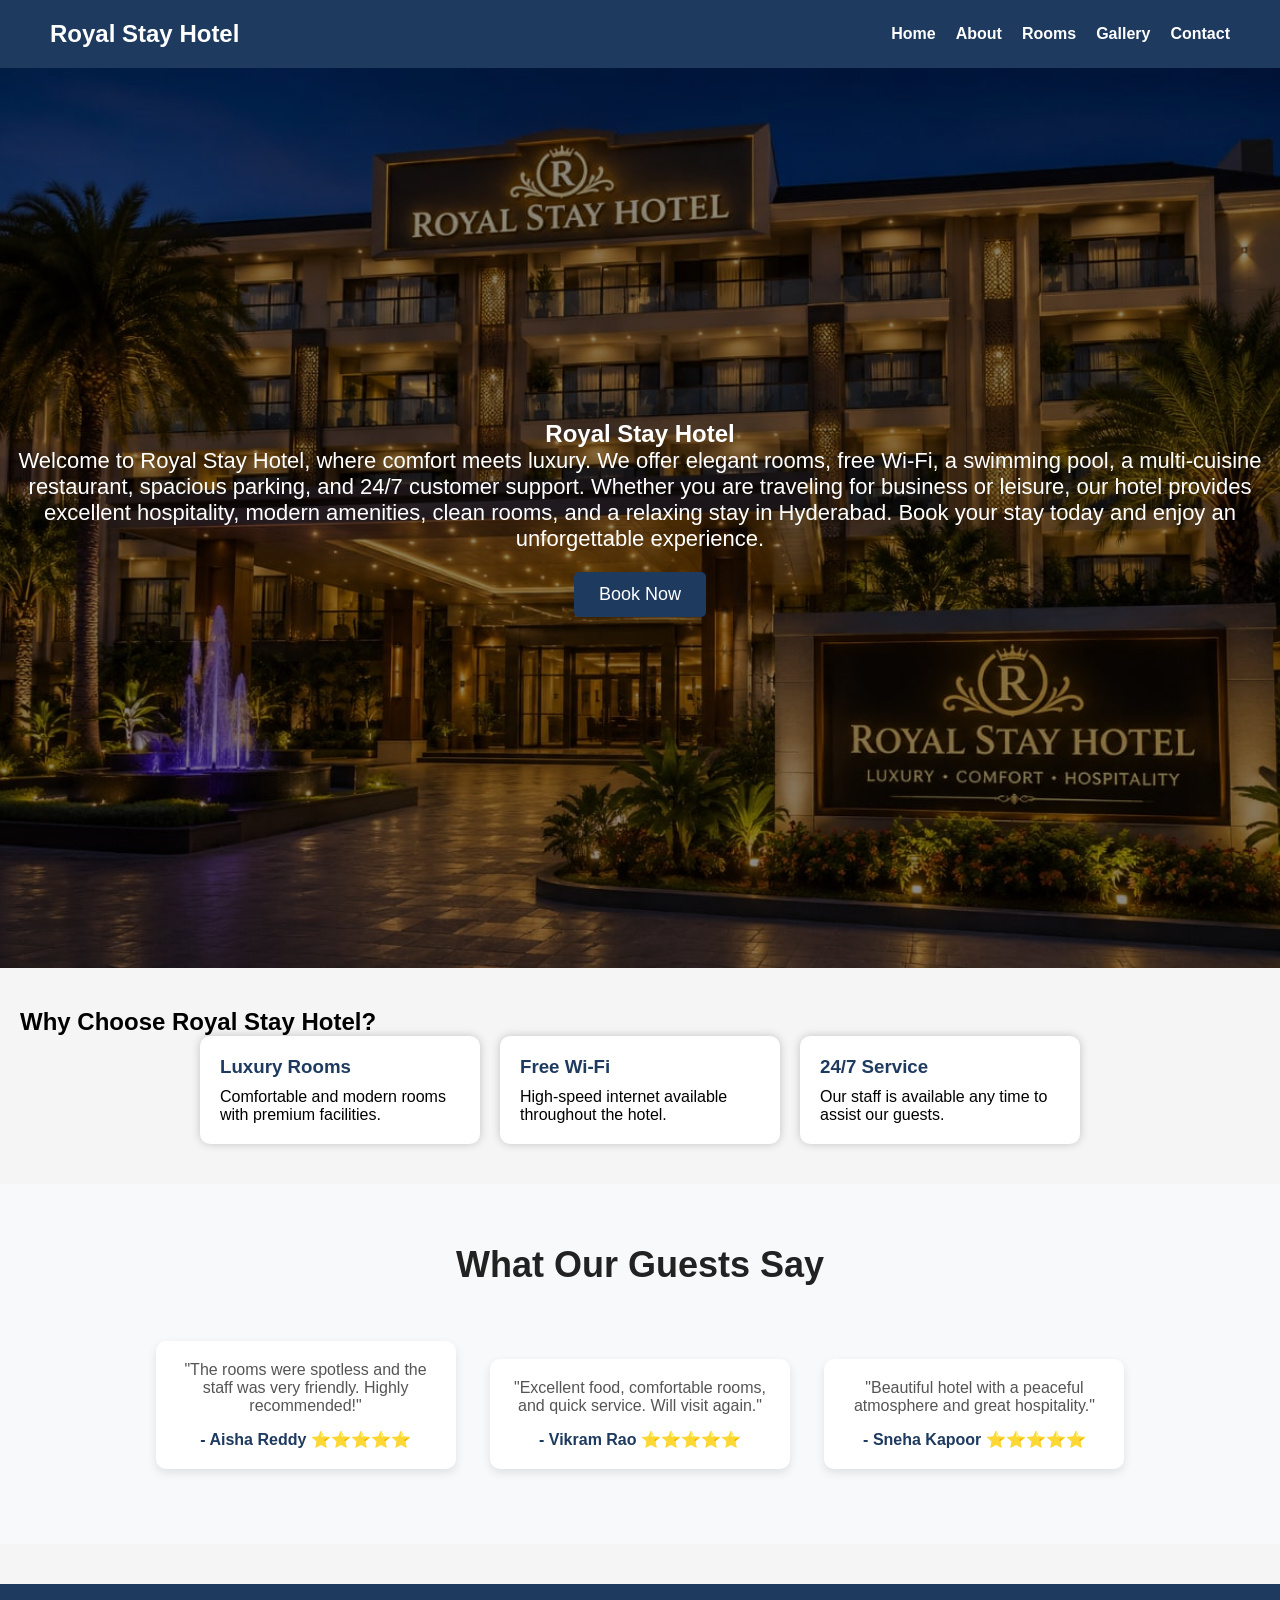
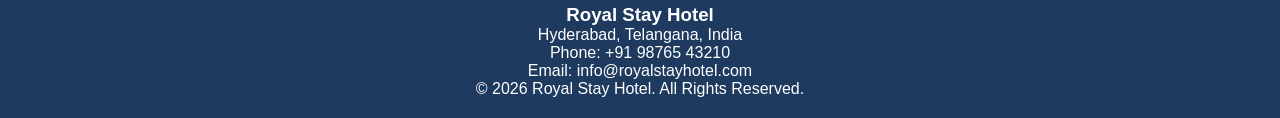
<file: index.html>
<!DOCTYPE html>
<html lang="en">
<head>
    <meta charset="UTF-8">
    <meta name="viewport" content="width=device-width, initial-scale=1.0">
    <title>Royal Stay Hotel | Luxury Rooms, Restaurant & Online Booking</title>

    <meta name="description" content="Royal Stay Hotel offers luxury rooms, fine dining, free Wi-Fi, swimming pool, online booking, and premium hospitality for a comfortable and memorable stay.">
   <meta name="keywords" content="hotel, rooms, booking, luxury hotel">

<link rel="canonical" href="https://benevolent-cannoli-dcb9f3.netlify.app/">

<link rel="stylesheet" href="css/style.css">
<script type="application/ld+json">
{
  "@context": "https://schema.org",
  "@type": "Hotel",
  "name": "Royal Stay Hotel",
  "url": "https://benevolent-cannoli-dcb9f3.netlify.app/",
  "image": "https://benevolent-cannoli-dcb9f3.netlify.app/images/hotel1.jpg",
  "telephone": "+91-9876543210",
  "email": "info@royalstayhotel.com",
  "address": {
    "@type": "PostalAddress",
    "streetAddress": "Royal Stay Hotel",
    "addressLocality": "Hyderabad",
    "addressRegion": "Telangana",
    "postalCode": "500001",
    "addressCountry": "IN"
  },
  "priceRange": "₹₹₹",
  "amenityFeature": [
    {
      "@type": "LocationFeatureSpecification",
      "name": "Free Wi-Fi",
      "value": true
    },
    {
      "@type": "LocationFeatureSpecification",
      "name": "Swimming Pool",
      "value": true
    },
    {
      "@type": "LocationFeatureSpecification",
      "name": "Restaurant",
      "value": true
    }
  ]
}
</script>
</head>
<body>
<header>
    <nav>
        <h1>Royal Stay Hotel</h1>

        <ul>
            <li><a href="index.html">Home</a></li>
            <li><a href="about.html">About</a></li>
            <li><a href="rooms.html">Rooms</a></li>
            <li><a href="gallery.html">Gallery</a></li>
            <li><a href="contact.html">Contact</a></li>
        </ul>
    </nav>
</header>
<section class="hero">
<div class=""hero-content">
<h1>Royal Stay Hotel</h1>
<p>
Welcome to Royal Stay Hotel, where comfort meets luxury. We offer elegant rooms, free Wi-Fi, a swimming pool, a multi-cuisine restaurant, spacious parking, and 24/7 customer support. Whether you are traveling for business or leisure, our hotel provides excellent hospitality, modern amenities, clean rooms, and a relaxing stay in Hyderabad. Book your stay today and enjoy an unforgettable experience.
</p>

    <a href="contact.html">
        <button>Book Now</button>
    </a>
</div>
</section>
<section class="features">
    <h2>Why Choose Royal Stay Hotel?</h2>

    <div class="feature-box">
        <div class="card">
            <h3>Luxury Rooms</h3>
            <p>Comfortable and modern rooms with premium facilities.</p>
        </div>

        <div class="card">
            <h3>Free Wi-Fi</h3>
            <p>High-speed internet available throughout the hotel.</p>
        </div>

        <div class="card">
            <h3>24/7 Service</h3>
            <p>Our staff is available any time to assist our guests.</p>
        </div>
    </div>
</section>
<section class="reviews">
    <h2>What Our Guests Say</h2>

    <div class="review-card">
        <p>"The rooms were spotless and the staff was very friendly. Highly recommended!"</p>
        <h4>- Aisha Reddy ⭐⭐⭐⭐⭐</h4>
    </div>

    <div class="review-card">
        <p>"Excellent food, comfortable rooms, and quick service. Will visit again."</p>
        <h4>- Vikram Rao ⭐⭐⭐⭐⭐</h4>
    </div>

    <div class="review-card">
        <p>"Beautiful hotel with a peaceful atmosphere and great hospitality."</p>
        <h4>- Sneha Kapoor ⭐⭐⭐⭐⭐</h4>
    </div>
</section>
<!--Start of Tawk.to Script-->
<script type="text/javascript">
var Tawk_API=Tawk_API||{}, Tawk_LoadStart=new Date();
(function(){
var s1=document.createElement("script"),s0=document.getElementsByTagName("script")[0];
s1.async=true;
s1.src='https://embed.tawk.to/6a453a872aaf551d42e2cf16/1jsf6p9b7';
s1.charset='UTF-8';
s1.setAttribute('crossorigin','*');
s0.parentNode.insertBefore(s1,s0);
})();
</script>
<!--End of Tawk.to Script-->
<footer style="background:#1e3a5f;color:white;text-align:center;padding:20px;margin-top:40px;">
    <h3>Royal Stay Hotel</h3>
    <p>Hyderabad, Telangana, India</p>
    <p>Phone: +91 98765 43210</p>
    <p>Email: info@royalstayhotel.com</p>
    <p>&copy; 2026 Royal Stay Hotel. All Rights Reserved.</p>
</footer>

</body>
</html>
</file>
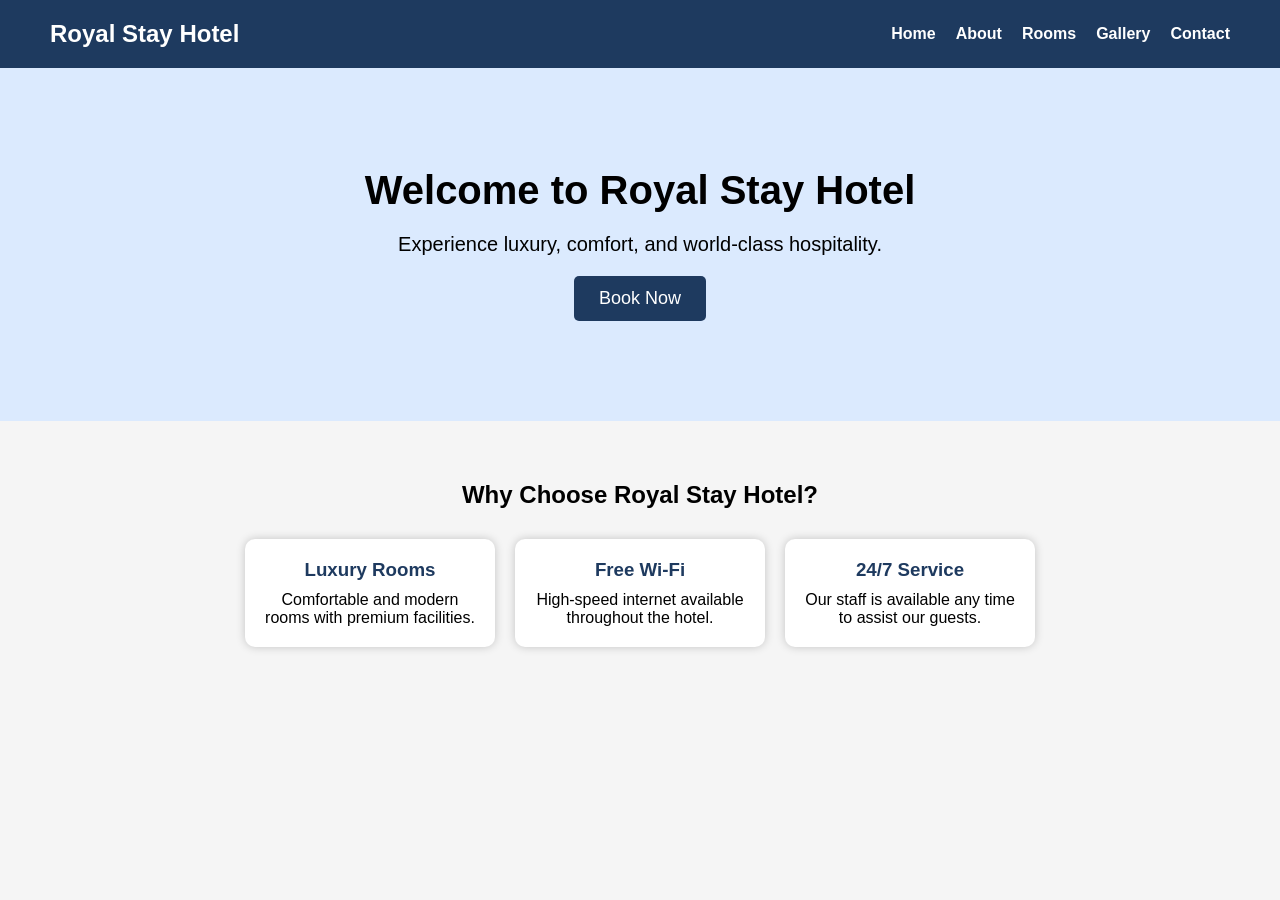
<file: images/Desktop/hotel-website/index.html>
<!DOCTYPE html>
<html lang="en">
<head>
    <meta charset="UTF-8">
    <meta name="viewport" content="width=device-width, initial-scale=1.0">
    <title>Royal Stay Hotel</title>

    <meta name="description" content="Royal Stay Hotel - Luxury rooms, restaurant, and online booking.">
    <meta name="keywords" content="hotel, rooms, booking, luxury hotel">

    <link rel="stylesheet" href="css/style.css">
</head>
<body>
<header>
    <nav>
        <h1>Royal Stay Hotel</h1>

        <ul>
            <li><a href="index.html">Home</a></li>
            <li><a href="about.html">About</a></li>
            <li><a href="rooms.html">Rooms</a></li>
            <li><a href="gallery.html">Gallery</a></li>
            <li><a href="contact.html">Contact</a></li>
        </ul>
    </nav>
</header>

<section class="hero">
    <h2>Welcome to Royal Stay Hotel</h2>

    <p>Experience luxury, comfort, and world-class hospitality.</p>

    <a href="contact.html">
        <button>Book Now</button>
    </a>
</section>
<section class="features">
    <h2>Why Choose Royal Stay Hotel?</h2>

    <div class="feature-box">
        <div class="card">
            <h3>Luxury Rooms</h3>
            <p>Comfortable and modern rooms with premium facilities.</p>
        </div>

        <div class="card">
            <h3>Free Wi-Fi</h3>
            <p>High-speed internet available throughout the hotel.</p>
        </div>

        <div class="card">
            <h3>24/7 Service</h3>
            <p>Our staff is available any time to assist our guests.</p>
        </div>
    </div>
</section>
</body>
</html>
</file>
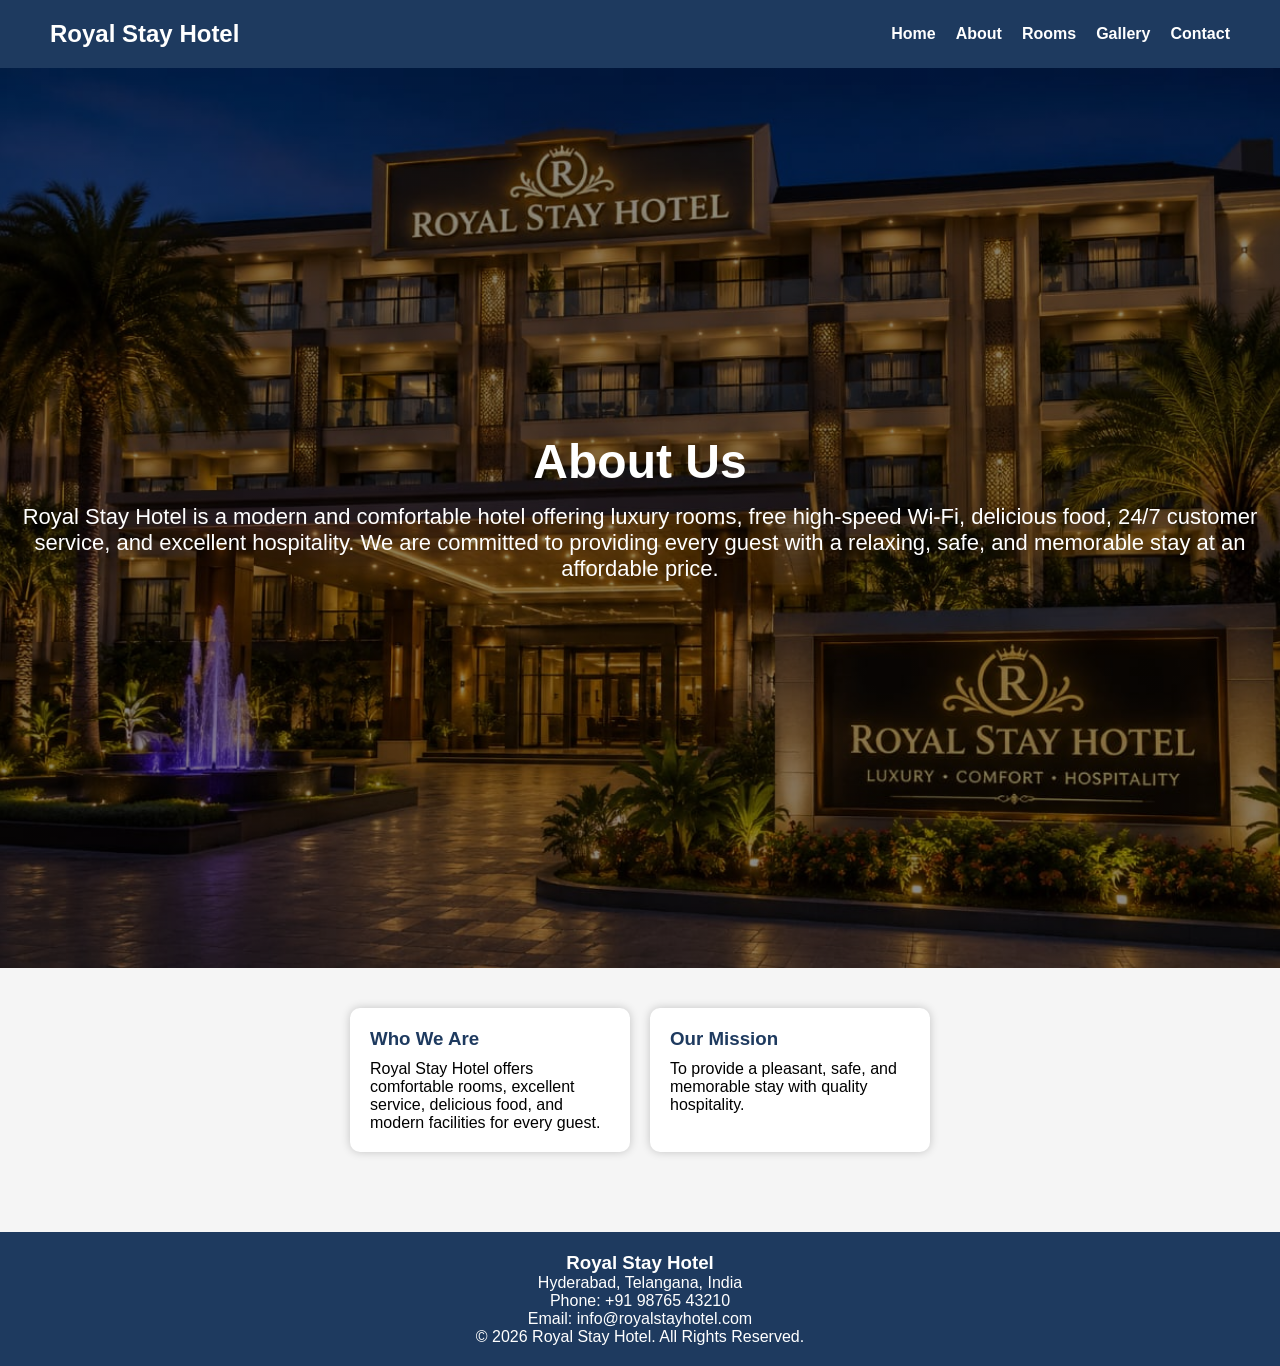
<file: about.html>
<!DOCTYPE html>
<html lang="en">
<head>
    <meta charset="UTF-8">
    <meta name="viewport" content="width=device-width, initial-scale=1.0">
    <title>About - Royal Stay Hotel</title>
    <link rel="stylesheet" href="css/style.css">
</head>
<body>

<nav>
    <h1>Royal Stay Hotel</h1>
    <ul>
        <li><a href="index.html">Home</a></li>
        <li><a href="about.html">About</a></li>
        <li><a href="rooms.html">Rooms</a></li>
        <li><a href="gallery.html">Gallery</a></li>
        <li><a href="contact.html">Contact</a></li>
    </ul>
</nav>

<section class="hero">
    <h2>About Us</h2>
    <p>
Royal Stay Hotel is a modern and comfortable hotel offering luxury rooms,
free high-speed Wi-Fi, delicious food, 24/7 customer service, and excellent
hospitality. We are committed to providing every guest with a relaxing,
safe, and memorable stay at an affordable price.
</p>
</section>

<section class="features">
    <div class="feature-box">
    <div class="card">
        <h3>Who We Are</h3>
        <p>Royal Stay Hotel offers comfortable rooms, excellent service, delicious food, and modern facilities for every guest.</p>
    </div>

    <div class="card">
        <h3>Our Mission</h3>
        <p>To provide a pleasant, safe, and memorable stay with quality hospitality.</p>
    </div>
</div>
</section>
<!--Start of Tawk.to Script-->
<script type="text/javascript">
var Tawk_API=Tawk_API||{}, Tawk_LoadStart=new Date();
(function(){
var s1=document.createElement("script"),s0=document.getElementsByTagName("script")[0];
s1.async=true;
s1.src='https://embed.tawk.to/6a453a872aaf551d42e2cf16/1jsf6p9b7';
s1.charset='UTF-8';
s1.setAttribute('crossorigin','*');
s0.parentNode.insertBefore(s1,s0);
})();
</script>
<!--End of Tawk.to Script-->
<footer style="background:#1e3a5f;color:white;text-align:center;padding:20px;margin-top:40px;">
    <h3>Royal Stay Hotel</h3>
    <p>Hyderabad, Telangana, India</p>
    <p>Phone: +91 98765 43210</p>
    <p>Email: info@royalstayhotel.com</p>
    <p>&copy; 2026 Royal Stay Hotel. All Rights Reserved.</p>
</footer>
</body>
</html>
</file>
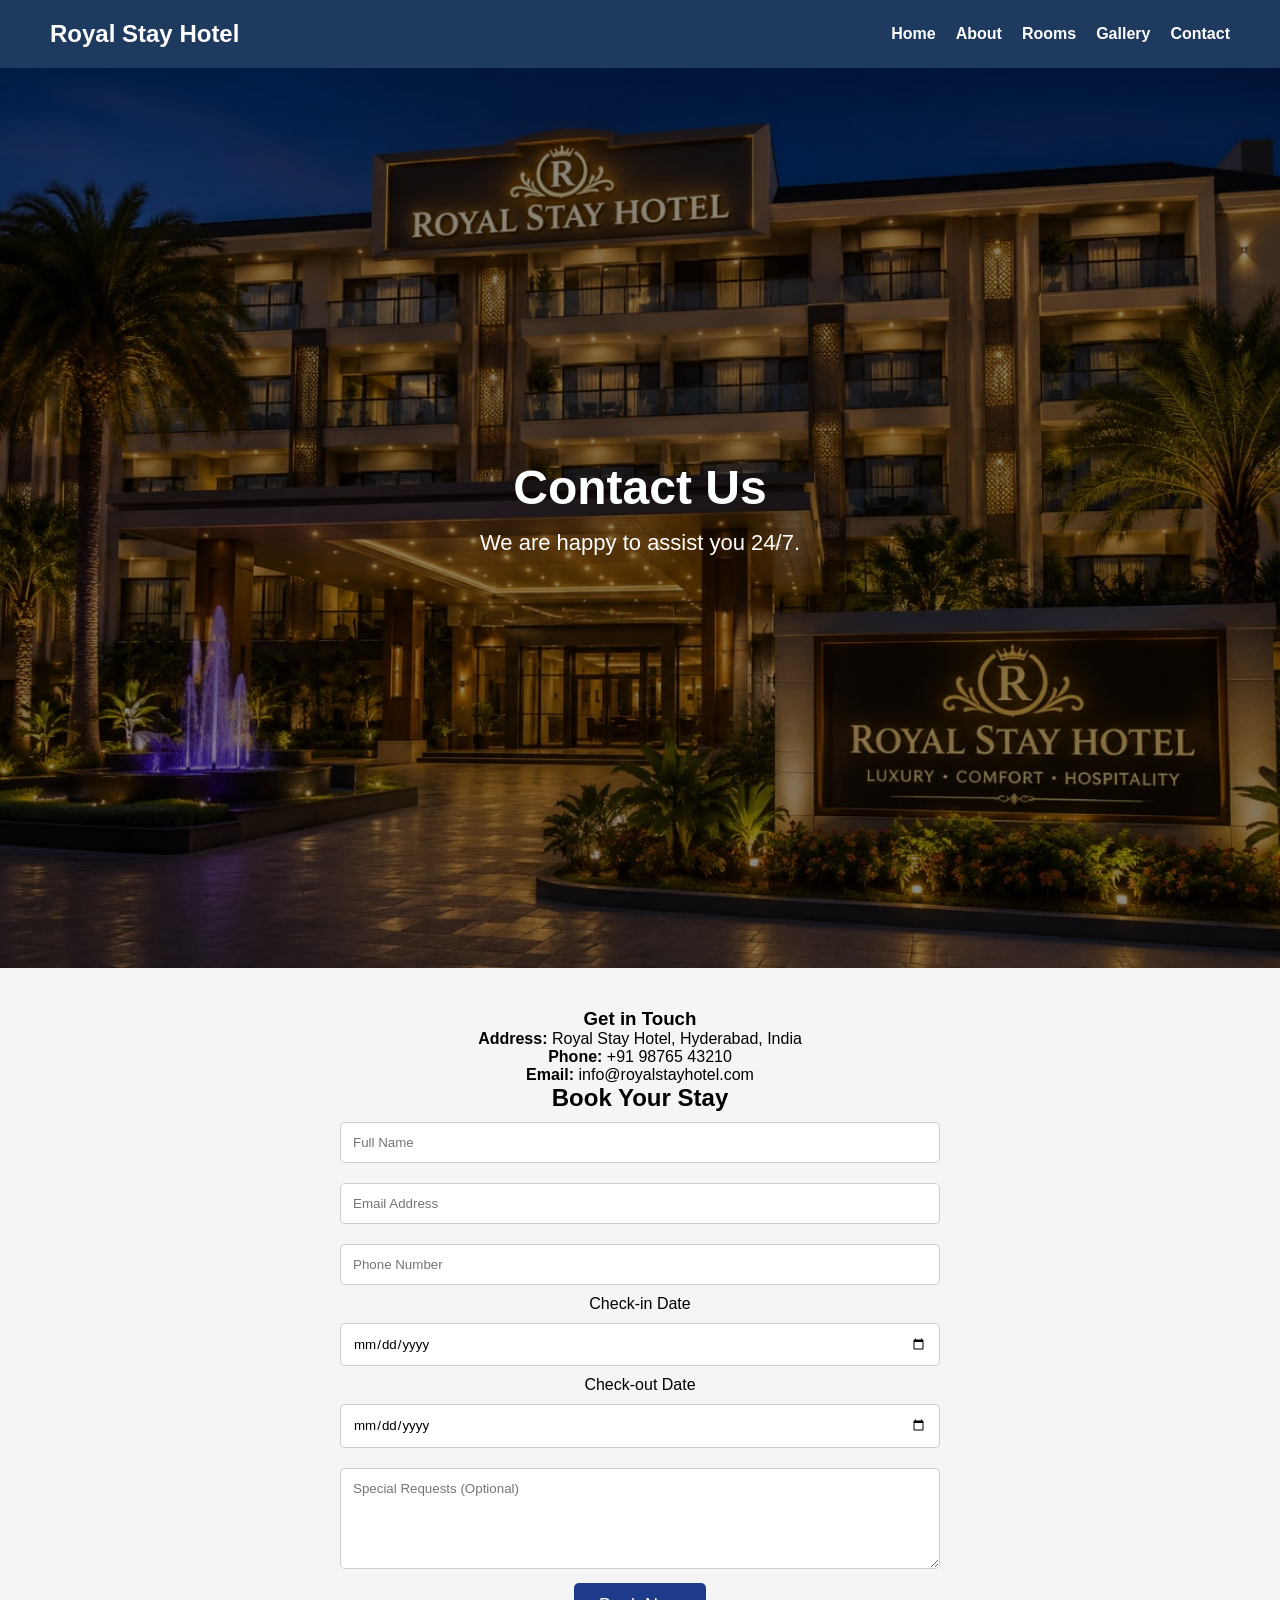
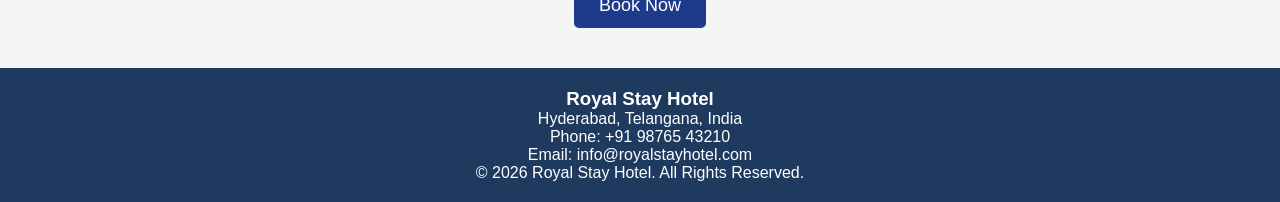
<file: contact.html>
<!DOCTYPE html>
<html lang="en">
<head>
    <meta charset="UTF-8">
    <meta name="viewport" content="width=device-width, initial-scale=1.0">
    <title>Contact - Royal Stay Hotel</title>
    <link rel="stylesheet" href="css/style.css">
</head>
<body>

<nav>
    <h1>Royal Stay Hotel</h1>
    <ul>
        <li><a href="index.html">Home</a></li>
        <li><a href="about.html">About</a></li>
        <li><a href="rooms.html">Rooms</a></li>
        <li><a href="gallery.html">Gallery</a></li>
        <li><a href="contact.html">Contact</a></li>
    </ul>
</nav>

<section class="hero">
    <div class=""hero-content">
    <h2>Contact Us</h2>
    <p>We are happy to assist you 24/7.</p>
    </div>
</section>


<section class="contact">
    <h3>Get in Touch</h3>

    <p><strong>Address:</strong> Royal Stay Hotel, Hyderabad, India</p>
    <p><strong>Phone:</strong> +91 98765 43210</p>
    <p><strong>Email:</strong> info@royalstayhotel.com</p>

    <h2>Book Your Stay</h2>

    <form onsubmit="alert('Booking submitted successfully!'); return false;">
        <input type="text" placeholder="Full Name" required>

        <input type="email" placeholder="Email Address" required>

        <input type="tel" placeholder="Phone Number" required>


        <label>Check-in Date</label>
        <input type="date" required>

        <label>Check-out Date</label>
        <input type="date" required>

        <textarea placeholder="Special Requests (Optional)" rows="5"></textarea>

        <button type="submit">Book Now</button>
    </form>
</section>
<script src="js/script.js"></script>
<!--Start of Tawk.to Script-->
<script type="text/javascript">
var Tawk_API=Tawk_API||{}, Tawk_LoadStart=new Date();
(function(){
var s1=document.createElement("script"),s0=document.getElementsByTagName("script")[0];
s1.async=true;
s1.src='https://embed.tawk.to/6a453a872aaf551d42e2cf16/1jsf6p9b7';
s1.charset='UTF-8';
s1.setAttribute('crossorigin','*');
s0.parentNode.insertBefore(s1,s0);
})();
</script>
<!--End of Tawk.to Script-->
<footer style="background:#1e3a5f;color:white;text-align:center;padding:20px;margin-top:40px;">
    <h3>Royal Stay Hotel</h3>
    <p>Hyderabad, Telangana, India</p>
    <p>Phone: +91 98765 43210</p>
    <p>Email: info@royalstayhotel.com</p>
    <p>&copy; 2026 Royal Stay Hotel. All Rights Reserved.</p>
</footer>
</body>
</html>
</file>
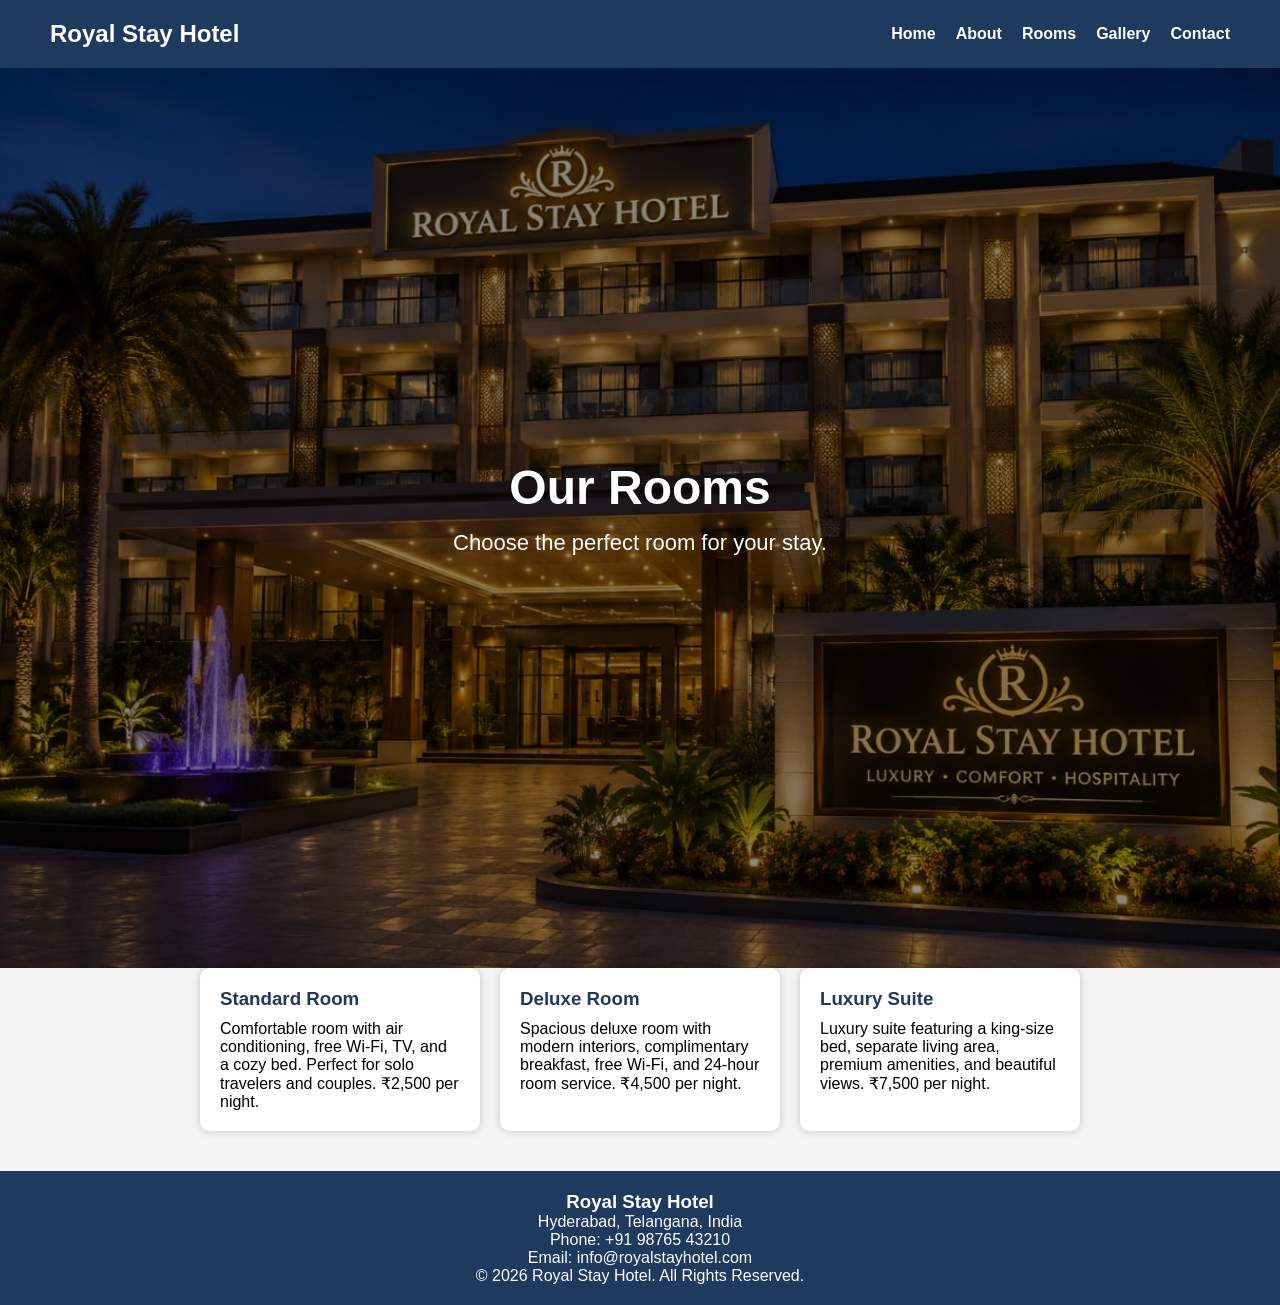
<file: rooms.html>
<!DOCTYPE html>
<html lang="en">
<head>
    <meta charset="UTF-8">
    <meta name="viewport" content="width=device-width, initial-scale=1.0">
    <title>Rooms - Royal Stay Hotel</title>
    <link rel="stylesheet" href="css/style.css">
</head>
<body>

<nav>
    <h1>Royal Stay Hotel</h1>
    <ul>
        <li><a href="index.html">Home</a></li>
<li><a href="about.html">About</a></li>
<li><a href="rooms.html">Rooms</a></li>
<li><a href="gallery.html">Gallery</a></li>
<li><a href="contact.html">Contact</a></li>
    </ul>
</nav>

<section class="hero">
    <h2>Our Rooms</h2>
    <p>Choose the perfect room for your stay.</p>
</section>

<div class="feature-box">
    <div class="card">
        <h3>Standard Room</h3>
        <p>Comfortable room with air conditioning, free Wi-Fi, TV, and a cozy bed. Perfect for solo travelers and couples. ₹2,500 per night.</p>
    </div>

    <div class="card">
        <h3>Deluxe Room</h3>
        <p>Spacious deluxe room with modern interiors, complimentary breakfast, free Wi-Fi, and 24-hour room service. ₹4,500 per night.</p>
    </div>

    <div class="card">
        <h3>Luxury Suite</h3>
        <p>Luxury suite featuring a king-size bed, separate living area, premium amenities, and beautiful views. ₹7,500 per night.</p>
    </div>
</div>

</section>
<!--Start of Tawk.to Script-->
<script type="text/javascript">
var Tawk_API=Tawk_API||{}, Tawk_LoadStart=new Date();
(function(){
var s1=document.createElement("script"),s0=document.getElementsByTagName("script")[0];
s1.async=true;
s1.src='https://embed.tawk.to/6a453a872aaf551d42e2cf16/1jsf6p9b7';
s1.charset='UTF-8';
s1.setAttribute('crossorigin','*');
s0.parentNode.insertBefore(s1,s0);
})();
</script>
<!--End of Tawk.to Script-->
<footer style="background:#1e3a5f;color:white;text-align:center;padding:20px;margin-top:40px;">
    <h3>Royal Stay Hotel</h3>
    <p>Hyderabad, Telangana, India</p>
    <p>Phone: +91 98765 43210</p>
    <p>Email: info@royalstayhotel.com</p>
     <p>&copy; 2026 Royal Stay Hotel. All Rights Reserved.</p>
</footer>
</body>
</html>
</file>
<file: css/style.css>
*{
    margin:0;
    padding:0;
    box-sizing:border-box;
    font-family:Arial, sans-serif;
}

body{
    background:#f5f5f5;
}

nav{
    background:#1e3a5f;
    color:white;
    display:flex;
    justify-content:space-between;
    align-items:center;
    padding:20px 50px;
}

nav ul{
    display:flex;
    list-style:none;
}

nav ul li{
    margin-left:20px;
}

nav ul li a{
    color:white;
    text-decoration:none;
    font-weight:bold;
}
.hero{
    background: linear-gradient(rgba(0,0,0,0.45), rgba(0,0,0,0.45)), url("../images/hotel1.jpg");
    background-size: cover;
    background-position: center;
    background-repeat: no-repeat;
    height: 100vh;
    display: flex;
    flex-direction: column;
    justify-content: center;
    align-items: center;
    text-align: center;
    color: white;
}

.hero-content{
    padding-top: 80px;
    display: flex;
    flex-direction: column;
    align-items: center;
    justify-content: center;
}
.hero h2{
    font-size:48px;
    margin-bottom:15px;
}

.hero p{
    font-size:22px;
    margin-top:0px;
    margin-bottom:20px;
}

button{
    background:#1e3a5f;
    color:white;
    padding:12px 25px;
    border:none;
    border-radius:5px;
    cursor:pointer;
    font-size:18px;
}

button:hover{
    background:#0f2540;
}
.features{
    padding:40px 20px;
}

.feature-box{
    display:flex;
    justify-content:center;
    gap:20px;
    flex-wrap:wrap;
}

.card{
    background:white;
    width:280px;
    padding:20px;
    border-radius:10px;
    box-shadow:0 0 10px rgba(0,0,0,0.2);
}

.card h3{
    color:#1e3a5f;
    margin-bottom:10px;
}

.gallery{
    display:flex;
    flex-wrap:wrap;
    justify-content:center;
    gap:20px;
    padding:40px 20px;
}

.gallery img{
    width:300px;
    height:200px;
    object-fit:cover;
    border-radius:10px;
    box-shadow:0 0 10px rgba(0,0,0,0.2);
}

.contact{
    width:80%;
    margin:40px auto;
    text-align:center;
}

.contact input,
.contact textarea{
    width:100%;
    padding:12px;
    margin:10px 0;
    border:1px solid #ccc;
    border-radius:5px;
    box-sizing: border-box;
}
.contact form{
    max-width: 600px;
    margin: auto;
}
.contact button{
    padding:12px 25px;
    background:#1e3a8a;
    color:white;
    border:none;
    border-radius:5px;
    cursor:pointer;
}

.contact button:hover{
    background:#2563eb;
}
.reviews{
    padding: 60px 20px;
    background: #f8f9fa;
    text-align: center;
}

.reviews h2{
    font-size: 36px;
    margin-bottom: 40px;
    color: #222;
}

.review-card{
    background: white;
    width: 300px;
    display: inline-block;
    margin: 15px;
    padding: 20px;
    border-radius: 10px;
    box-shadow: 0 4px 10px rgba(0,0,0,0.1);
}

.review-card p{
    font-size: 16px;
    color: #555;
    margin-bottom: 15px;
}

.review-card h4{
    color: #1e3a5f;
}
</file>
<file: images/Desktop/hotel-website/css/style.css>
*{
    margin:0;
    padding:0;
    box-sizing:border-box;
    font-family:Arial, sans-serif;
}

body{
    background:#f5f5f5;
}

nav{
    background:#1e3a5f;
    color:white;
    display:flex;
    justify-content:space-between;
    align-items:center;
    padding:20px 50px;
}

nav ul{
    display:flex;
    list-style:none;
}

nav ul li{
    margin-left:20px;
}

nav ul li a{
    color:white;
    text-decoration:none;
    font-weight:bold;
}

.hero{
    text-align:center;
    padding:100px 20px;
    background:#dbeafe;
}

.hero h2{
    font-size:40px;
    margin-bottom:20px;
}

.hero p{
    font-size:20px;
    margin-bottom:20px;
}

button{
    background:#1e3a5f;
    color:white;
    padding:12px 25px;
    border:none;
    border-radius:5px;
    cursor:pointer;
    font-size:18px;
}

button:hover{
    background:#0f2540;
}
.features{
    padding:60px 20px;
    text-align:center;
}

.feature-box{
    display:flex;
    justify-content:center;
    gap:20px;
    margin-top:30px;
    flex-wrap:wrap;
}

.card{
    background:white;
    width:250px;
    padding:20px;
    border-radius:10px;
    box-shadow:0 0 10px rgba(0,0,0,0.2);
}

.card h3{
    color:#1e3a5f;
    margin-bottom:10px;
}
</file>
